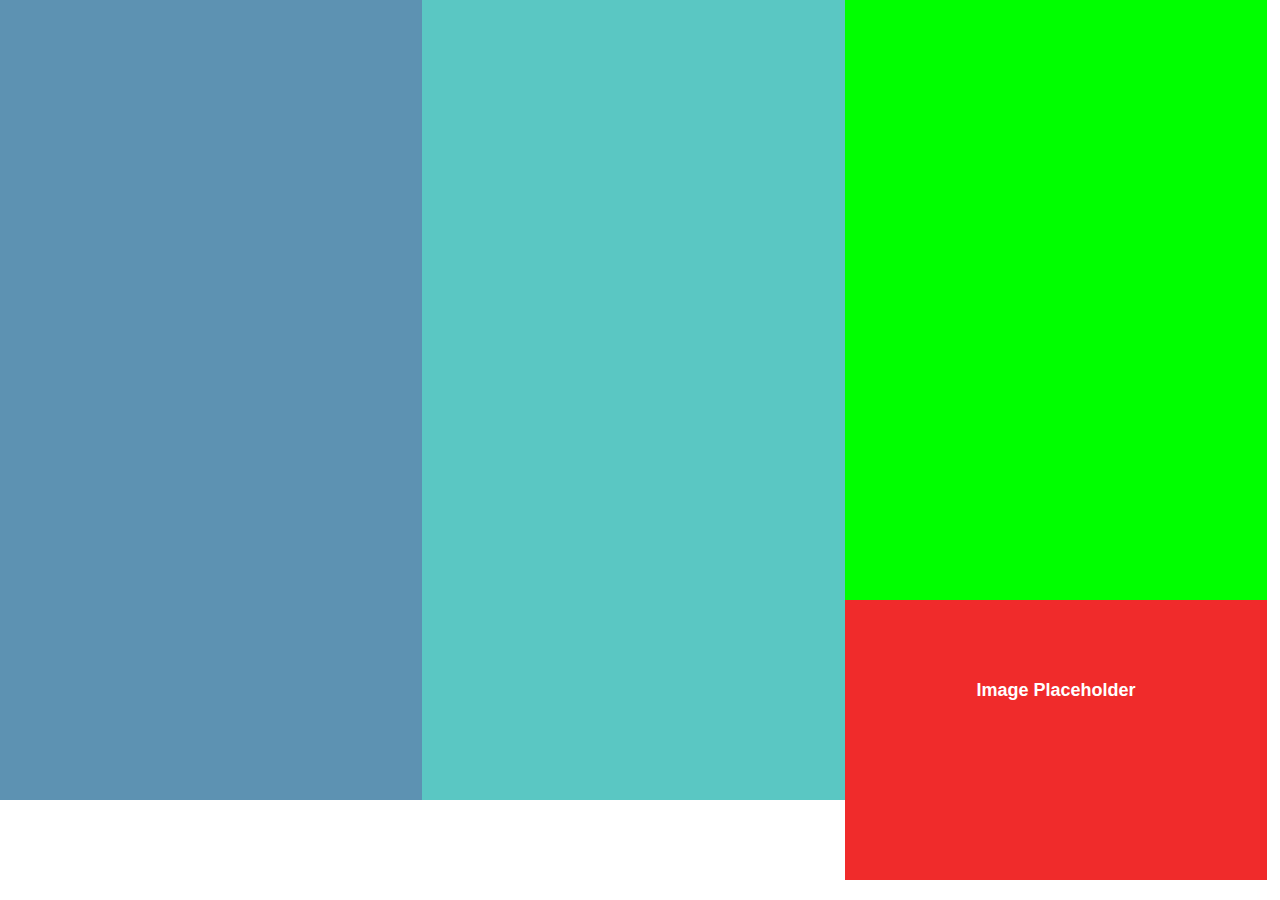
<file: second/index.html>
<!-- Put your HTML HERE, make sure to connect your style.css sheet -->
<!DOCTYPE html>
<html>
<head>
  <link rel="stylesheet" type="text/css" href="style.css">
	<title></title>
</head>
<body>

	<div class="left"></div>
	<div class="middle"></div>
	<div class="right">
		<div class="somethin"></div>
  		<div class="info">
  			Image Placeholder
  		</div>
	</div>
</body>
</html>
</file>
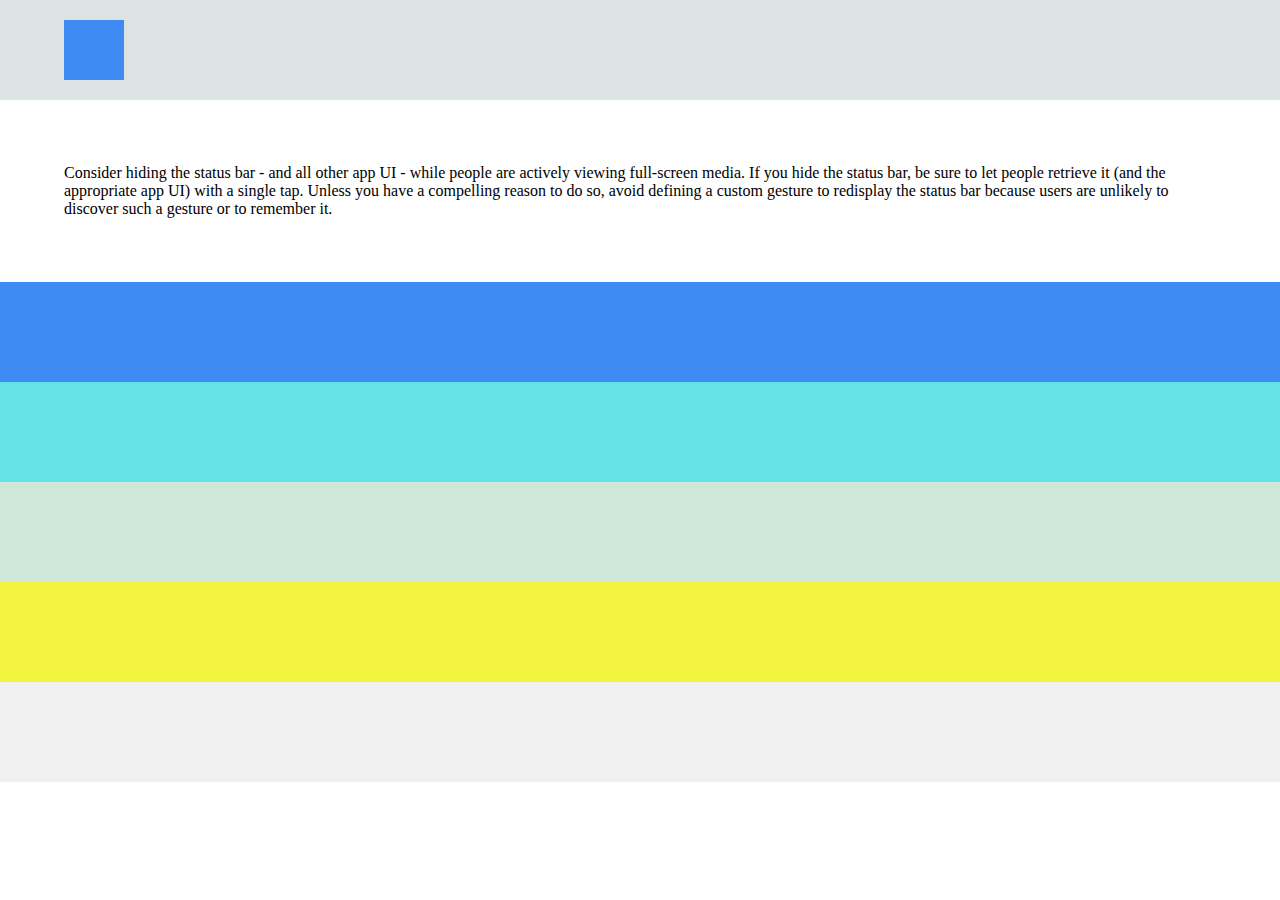
<file: third/index.html>
<!-- Put your HTML HERE, make sure to connect your style.css sheet -->
<!DOCTYPE html>
<html>
<head>
  <link rel="stylesheet" type="text/css" href="style.css">
	<title></title>
</head>
<body>
	<div class="top">
		<div></div>
	</div>
	</header>
	<div class="text">
		Consider hiding the status bar - and all other app UI - while people are actively viewing full-screen media.  If you hide the status bar, be sure to let people retrieve it (and the appropriate app UI) with a single tap.  Unless you have a compelling reason to do so, avoid defining a custom gesture to redisplay the status bar because users are unlikely to discover such a gesture or to remember it. 
	</div>
		<div class="first"></div>
		<div class="second"></div>
		<div class="third"></div>
  		<div class="fourth"></div>
  		<div class="fifth"></div>
</body>
</html>
</file>
<file: second/style.css>
html, body {
	width: 100%;
	margin: 0;

}

.left {
	background-color: #5d92b2;
	width: 33%;
	height: 800px;
	border: 0;
	float: left;
	margin: 0;
}

.middle {
	background-color: #5ac7c3;
	width: 33%;
	height: 800px;
	border: 0;
	float: left;
	margin: 0;
}

.right {
	background-color: #333;
	width: 33%;
	border: 0;
	float: left;
	margin: 0;
}

	.somethin {
		background-color: #00ff00;
		height: 600px;
	}
	.info {
		height: 200px;
		margin: 0;
		background-color: #f02b2b;
		text-align: center;
		color: white;
		padding-top: 80px;
		font-family: sans-serif;
		font-size: 18px;
		font-weight: bold;
	}
</file>
<file: third/style.css>
html, body {
	width: 100%;
	margin: 0;
}

.top {
	background-color: #dbe3e3;
	height: 100px;
	margin: 0;
}

	div.top div {
		height: 60px;
		width: 60px;
		background-color: #3f8bf4;
		margin-left: 5%;
		margin-top: 20px;
		float: left;
	}

.text {
	background-color: white;
	border: 0;
	margin: 0;
	padding: 5%;
}

.first {
		background-color: #3f8bf4;
		height: 100px;
		margin: 0;
}

.second {
		background-color: #65e2e5;
		height: 100px;
		margin: 0;
	}

.third {
		background-color: #cfe7d9;
		height: 100px;
		margin: 0;
}

.fourth {
		background-color: #f3f43f;
		height: 100px;
		margin: 0;
}

.fifth {
		background-color: #f0f0f0;
		height: 100px;
		margin: 0;
	}
</file>
